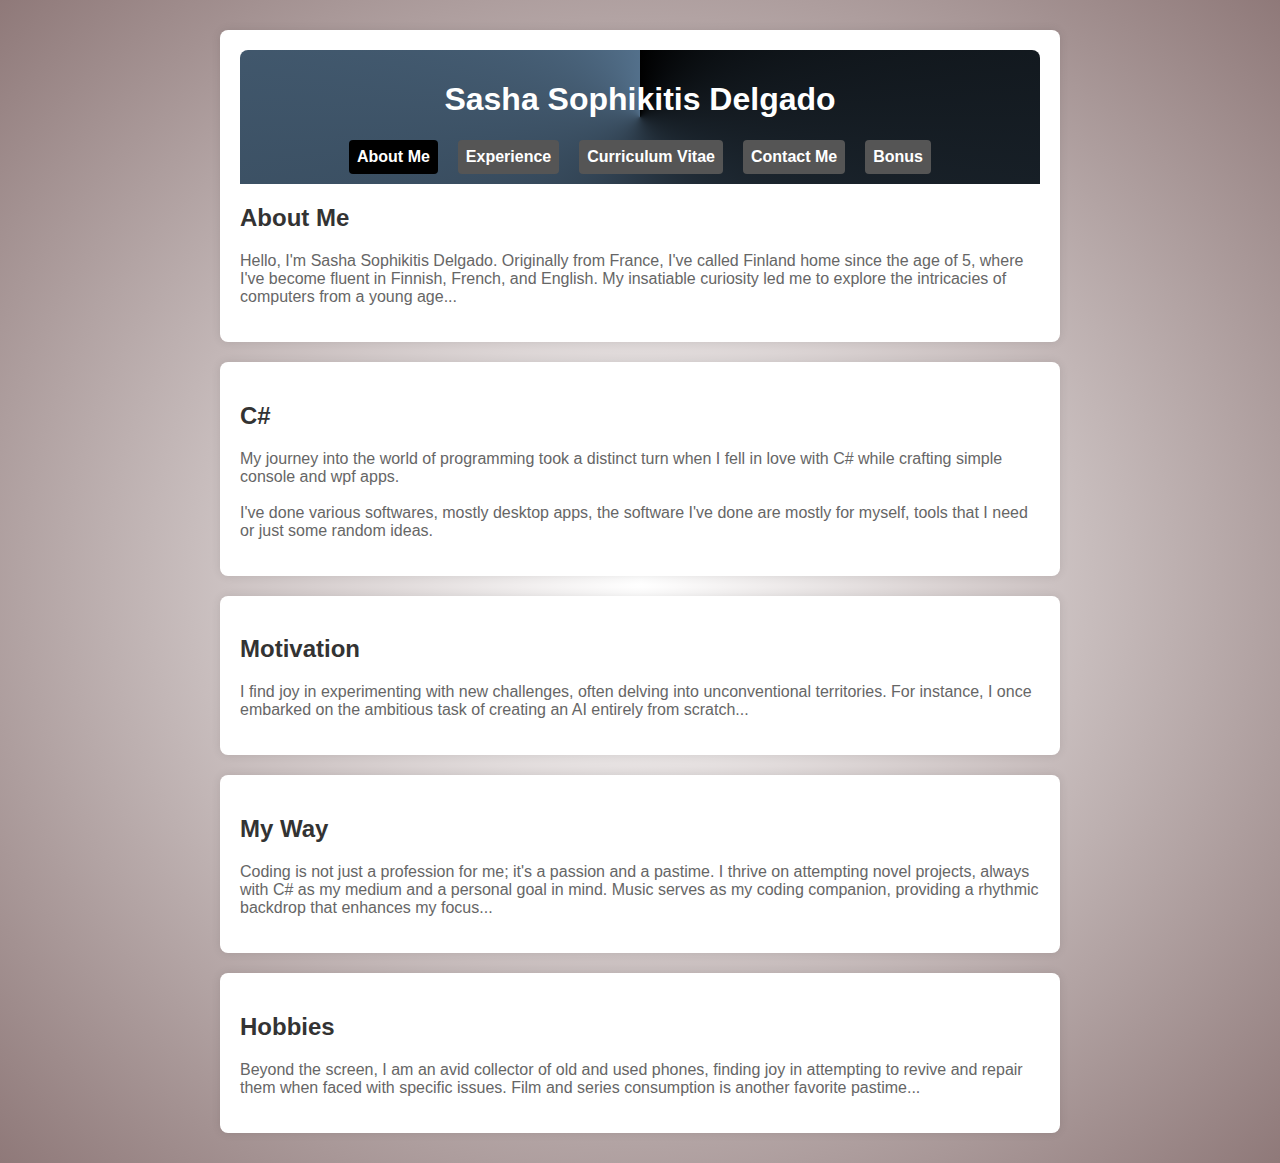
<file: index.html>
<!DOCTYPE html>
<html lang="en">
<head>
    <meta charset="UTF-8">
    <meta name="viewport" content="width=device-width, initial-scale=1.0">
    <title>It's me</title>
    <link rel="stylesheet" href="Styles/GlobalStyle.css">
<style>
        body {
            font-family: 'Arial', sans-serif;
            margin: 0;
            background-color: #f5f5f5;
        }

        .container {
            max-width: 800px;
            margin: 20px auto;
            padding: 20px;
            background-color: #fff;
            border-radius: 8px;
            box-shadow: 0 0 10px rgba(0, 0, 0, 0.1);
        }

        header {
            background-color: #333;
            padding: 10px;
            border-radius: 8px 8px 0 0;
            text-align: center;
        }

        @media (max-width: 600px)
        { 
            nav
            {
                gap: 5px;
                display: flex;
                justify-content: center;
                margin-top: 10px;
                flex-direction: column;
                flex-wrap: wrap;
            }
        }

        nav {
            display: flex;
            justify-content: center;
            margin-top: 10px;
        }

        nav a {
            text-decoration: none;
            color: #fff;
            font-weight: bold;
            padding: 8px;
            margin: 0 10px;
            border-radius: 4px;
            background-color: #555;
            transition: background-color 0.3s;
        }

        nav a:hover {
            background-color: #777;
        }

        #para {
            margin-bottom: 20px;
        }

        img {
            border-radius: 50%;
            margin-right: 10px;
        }

        h2 {
            color: #333;
        }

        p {
            color: #666;
        }
    </style>
    <title>Sasha Sophikitis Delgado</title>
</head>
<body>

<div class="container">
    <header>
        <h1 style="color: #fff;">Sasha Sophikitis Delgado</h1>
        <nav>
            <a id="selected" href="index.html">About Me</a>
            <a href="Experience.html">Experience</a>
            <a href="CV-english.html">Curriculum Vitae</a>
            <a href="Contact.html">Contact Me</a>
            <a href="Bonus.html">Bonus</a>

        </nav>
    </header>

   
        <div id="about" class="para">
        <h2>About Me</h2>
        <p>Hello, I'm Sasha Sophikitis Delgado. Originally from France, I've called Finland home since the age of 5, where I've
            become fluent in Finnish, French, and English. My insatiable curiosity led me to explore the intricacies of computers
            from a young age...</p>
    
    </div>
</div>

<div class="container">
    <div id="csharp" class="para">
        <h2>C#</h2>
        <p>My journey into the world of programming took a distinct turn when I fell in love with C# while crafting simple console and wpf apps.<br><br>I've done various softwares, mostly desktop apps, the software I've done are mostly for myself, tools that I need or just some random ideas.</p>
    </div>
</div>
<div class="container">
    <div id="motivation" class="para">
        <h2>Motivation</h2>
        <p>I find joy in experimenting with new challenges, often delving into unconventional territories. For instance, I once
            embarked on the ambitious task of creating an AI entirely from scratch...</p>
    </div>
</div>
<div class="container">
    <div id="myway" class="para">
        <h2>My Way</h2>
        <p>Coding is not just a profession for me; it's a passion and a pastime. I thrive on attempting novel projects, always with
            C# as my medium and a personal goal in mind. Music serves as my coding companion, providing a rhythmic backdrop that
            enhances my focus...</p>
    </div>
</div>
<div class="container">
    <div id="hobbies" class="para">
    <h2>Hobbies</h2>
    <p>Beyond the screen, I am an avid collector of old and used phones, finding joy in
        attempting to revive and repair them when faced with specific issues. Film and series consumption is another favorite
        pastime...</p>
</div>
</div>



</body>
</html>
</file>
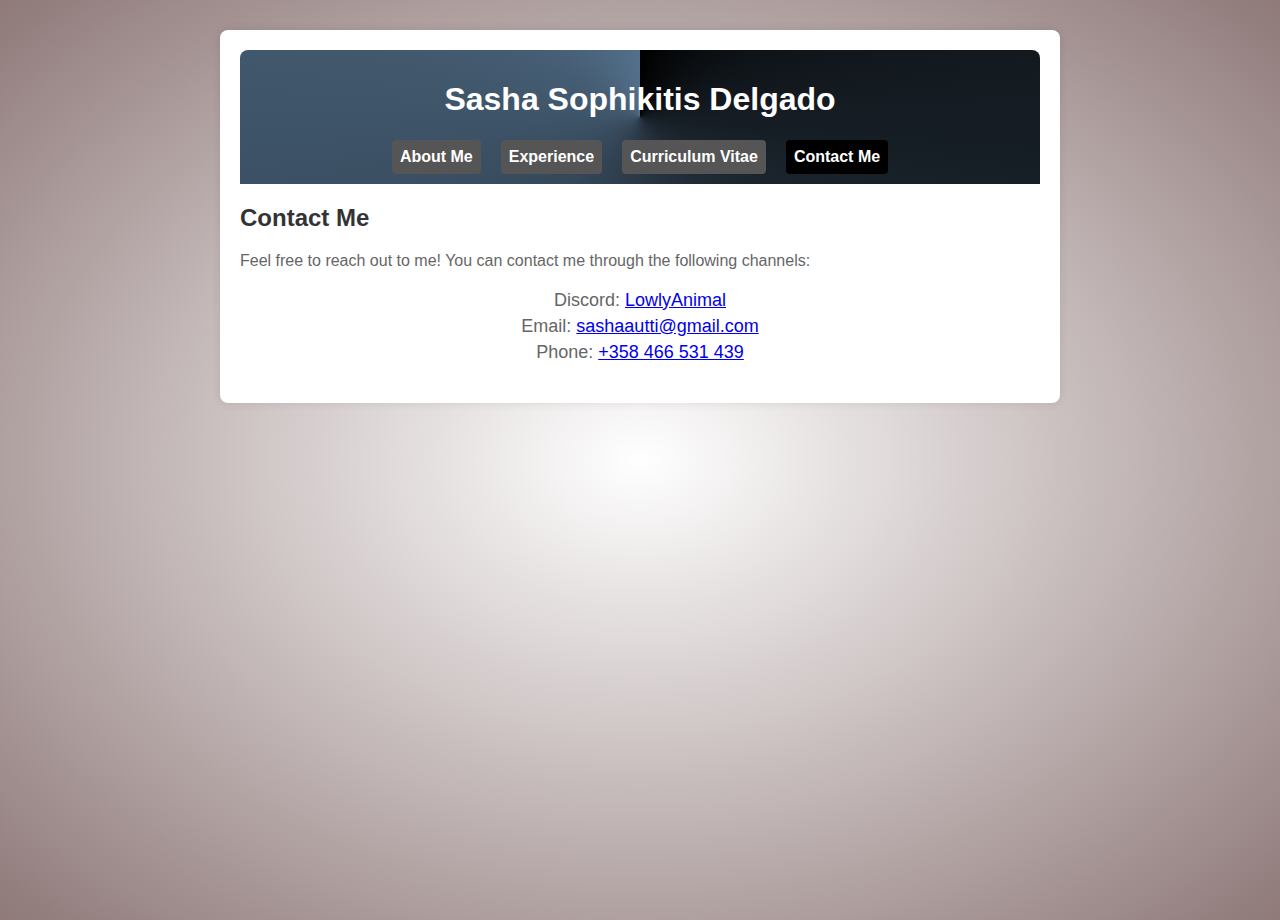
<file: Contact.html>
<!DOCTYPE html>
<html lang="en">
<head>
    <meta charset="UTF-8">
    <meta name="viewport" content="width=device-width, initial-scale=1.0">
    <title>Contacts</title>
    <link rel="stylesheet" href="Styles/GlobalStyle.css">
    <style>
        body {
            font-family: 'Arial', sans-serif;
            margin: 0;
            background-color: #f5f5f5;
        }

        .container {
            max-width: 800px;
            margin: 20px auto;
            padding: 20px;
            background-color: #fff;
            border-radius: 8px;
            box-shadow: 0 0 10px rgba(0, 0, 0, 0.1);
        }

        header {
            background-color: #333;
            padding: 10px;
            border-radius: 8px 8px 0 0;
            text-align: center;
        }

        @media (max-width: 600px)
        { 
            nav
            {
                gap: 5px;
                display: flex;
                justify-content: center;
                margin-top: 10px;
                flex-direction: column;
                flex-wrap: wrap;
            }
        }

        nav {
            display: flex;
            justify-content: center;
            margin-top: 10px;
        }

        nav a {
            text-decoration: none;
            color: #fff;
            font-weight: bold;
            padding: 8px;
            margin: 0 10px;
            border-radius: 4px;
            background-color: #555;
            transition: background-color 0.3s;
        }

        nav a:hover {
            background-color: #777;
        }

        .para {
            margin-bottom: 20px;
        }

        img {
            border-radius: 50%;
            margin-right: 10px;
        }

        h2 {
            color: #333;
        }

        p {
            color: #666;
        }

        .contact-info {
            text-align: center;
            margin-top: 20px;
        }

        .contact-info p {
            font-size: 18px;
            margin: 5px 0;
        }
    </style>
    <title>Sasha Sophikitis Delgado</title>
</head>
<body>

<div class="container">
    <header>
        <h1 style="color: #fff;">Sasha Sophikitis Delgado</h1>

        <nav>
            <a href="index.html">About Me</a>
            <a href="Experience.html">Experience</a>
            <a href="CV-english.html">Curriculum Vitae</a>
            <a id="selected" href="Contact.html">Contact Me</a>
        </nav>
    </header>

    <div id="contact" class="para">
        <h2>Contact Me</h2>
        <p>Feel free to reach out to me! You can contact me through the following channels:</p>

        <div class="contact-info">
            <p>Discord: <a href="https://discordapp.com/users/559462688095338511">LowlyAnimal</a></p>

            <p>Email: <a href="mailto:sashaautti@gmail.com">sashaautti@gmail.com</a></p>
            <p>Phone: <a href="tel:+0466531439">+358 466 531 439</a></p>
        </div>
    </div>


</div>

</body>
</html>
</file>
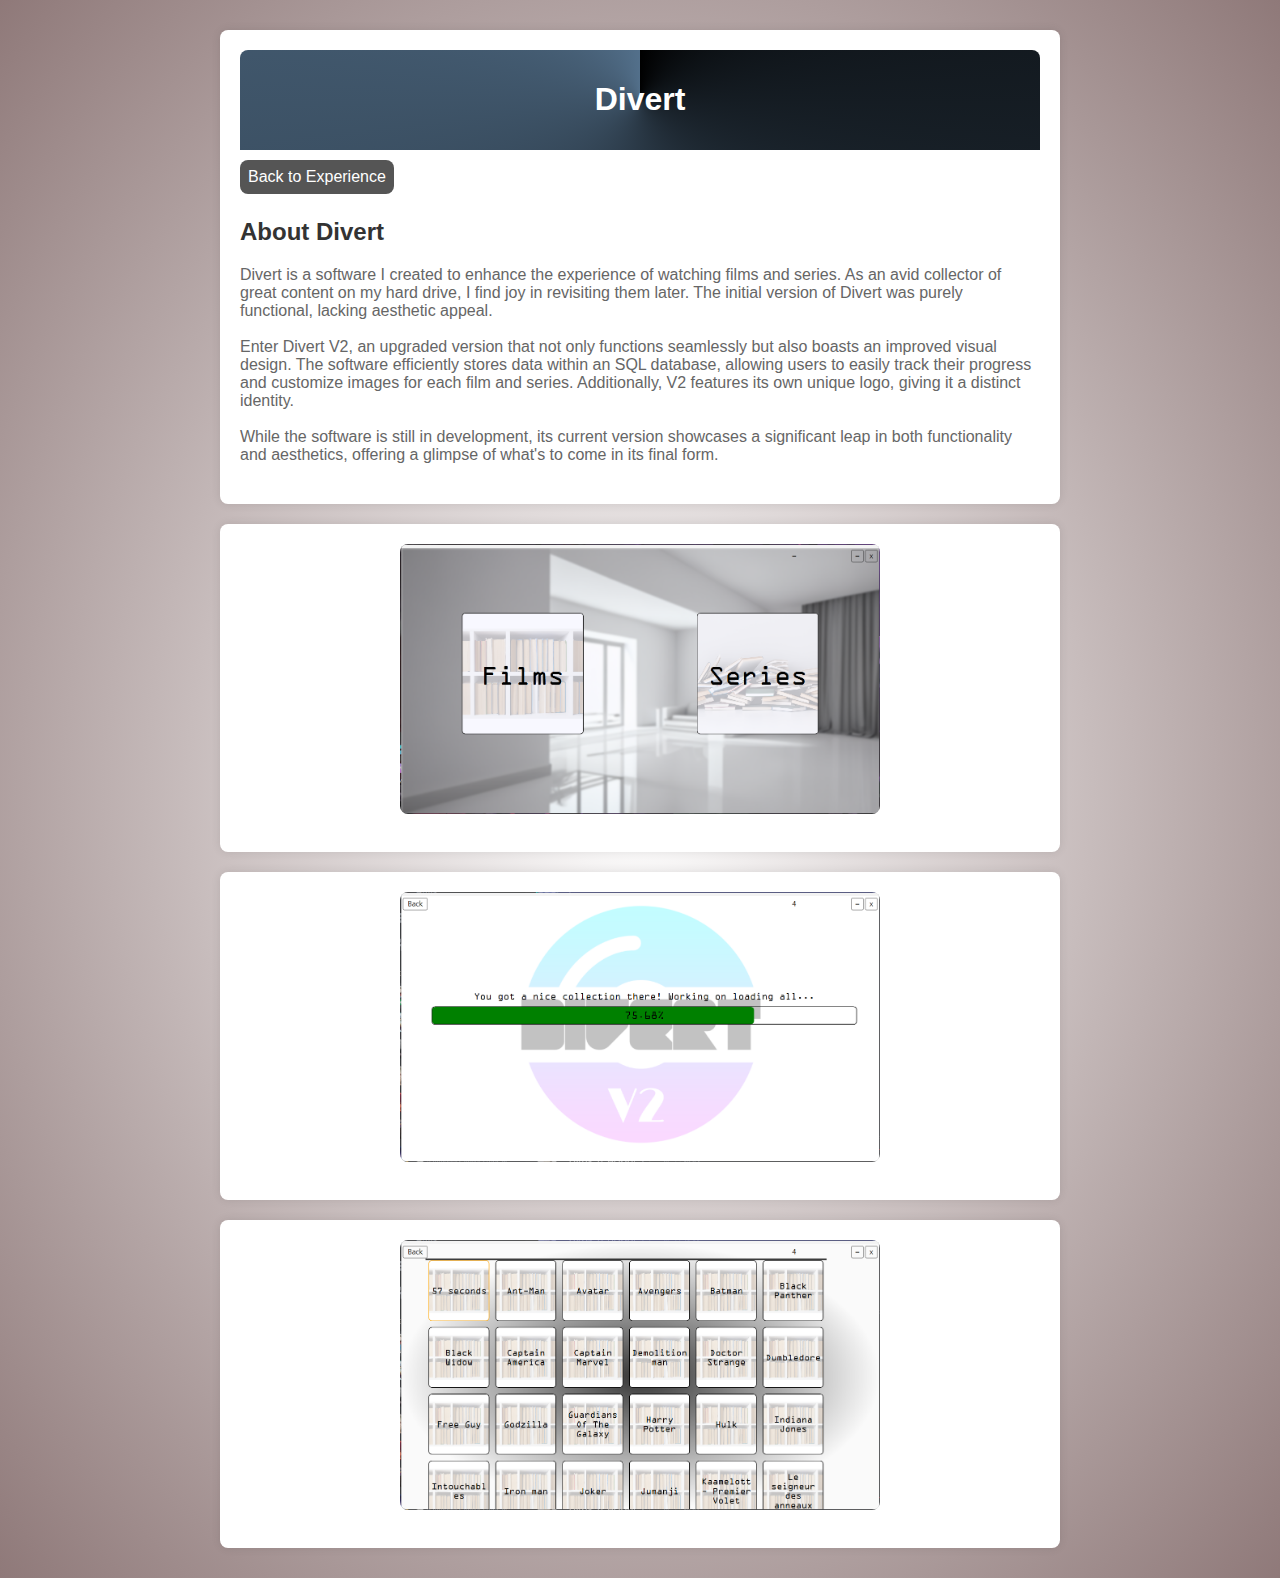
<file: Divert.html>
<!DOCTYPE html>
<html lang="en">
<head>
    <meta charset="UTF-8">
    <meta name="viewport" content="width=device-width, initial-scale=1.0">
    <title>Watch it</title>
    <link rel="stylesheet" href="Styles/GlobalStyle.css">
    <style>
        body {
            font-family: 'Arial', sans-serif;
            margin: 0;
            background-color: #f5f5f5;
        }

        .container {
            max-width: 800px;
            margin: 20px auto;
            padding: 20px;
            background-color: #fff;
            border-radius: 8px;
            box-shadow: 0 0 10px rgba(0, 0, 0, 0.1);
        }

        header {
            background-color: #333;
            padding: 10px;
            border-radius: 8px 8px 0 0;
            text-align: center;
        }

        .para {
            margin-bottom: 20px;
        }

        .back-button {
            margin-top: 10px;
            display: inline-block;
            cursor: pointer;
            border-radius: 8px;
            overflow: hidden;
            background-color: #555;
            padding: 8px;
            color: #fff;
            transition: background-color 0.3s;
        }

        .back-button:hover {
            background-color: #777;
        }

        .album {
            display: flex;
            flex-wrap: wrap;
            gap: 5px;
        }

        .album img {
            margin-left: 20%;
            width: 60%;
            border-radius: 8px;
            cursor: pointer;
            transition: transform 0.3s;
        }

        h2 {
            color: #333;
        }

        p {
            color: #666;
        }
    </style>
    <title>Divert</title>
</head>
<body>

<div class="container">
    <header>
        <h1 style="color: #fff;">Divert</h1>
    </header>

    <div class="back-button" onclick="window.location.href='Experience.html'">Back to Experience</div>

    <div class="para">
        <h2>About Divert</h2>
        <p>Divert is a software I created to enhance the experience of watching films and series. 
            As an avid collector of great content on my hard drive, I find joy in revisiting them 
            later. The initial version of Divert was purely functional, lacking aesthetic appeal.<br>
            <br>Enter Divert V2, an upgraded version that not only functions seamlessly but also 
            boasts an improved visual design. The software efficiently stores data within an SQL 
            database, allowing users to easily track their progress and customize images for each 
            film and series. Additionally, V2 features its own unique logo, giving it a distinct 
            identity.<br><br>While the software is still in development, its current version showcases 
            a significant leap in both functionality and aesthetics, offering a glimpse of what's 
            to come in its final form.</p>
    </div>
</div>

<div class="container">
    <div class="album">
        <img src="Images/Divert-menu.png">
        </div>
        <br>
</div>
<div class="container">
    <div class="album">
        <img src="Images/Divert-loadingScreen.png">
        </div>
        <br>
</div>
<div class="container">
    <div class="album">
        <img src="Images/Divert-films.png">
        </div>
        <br>
</div>

</body>
</html>
</file>
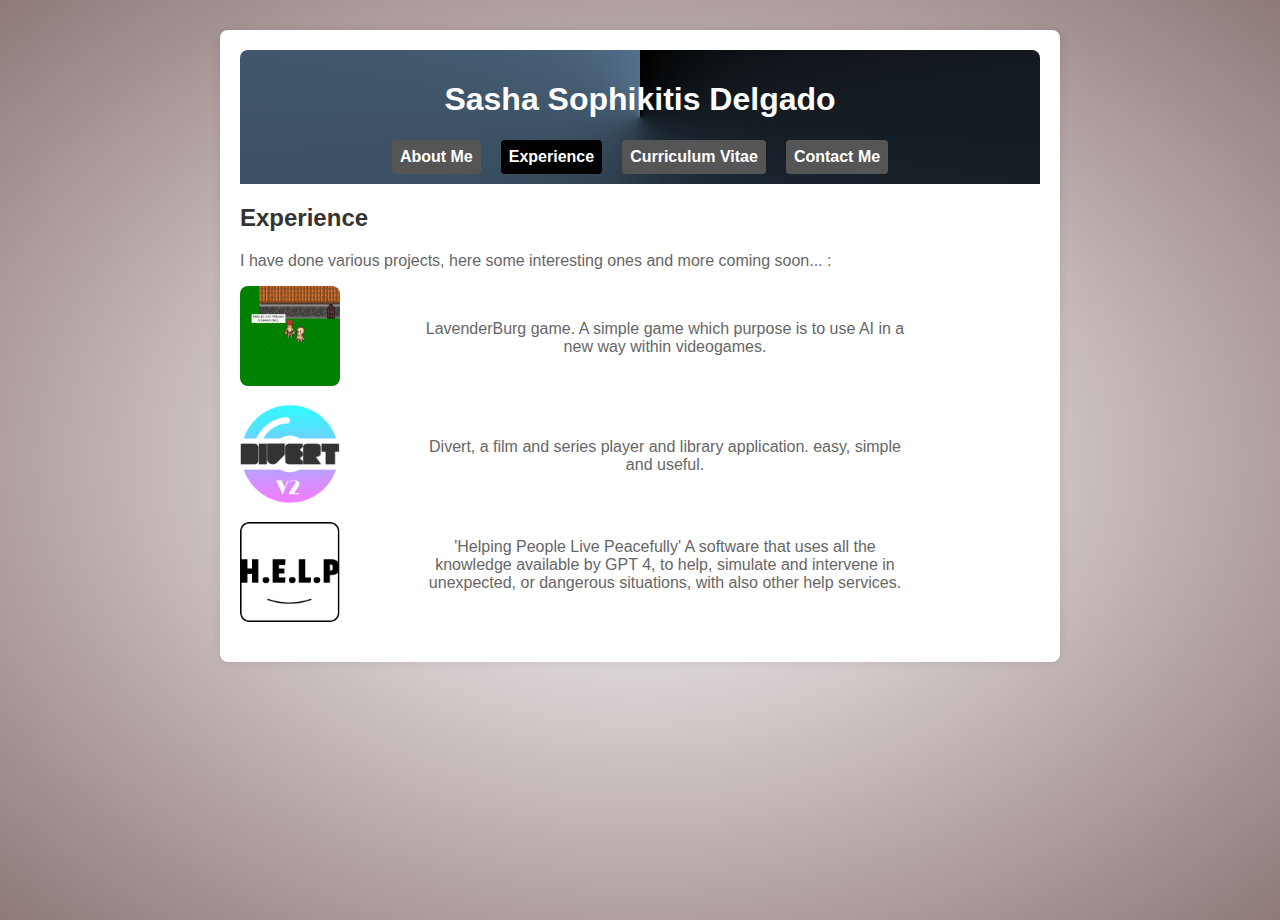
<file: Experience.html>
<!DOCTYPE html>
<html lang="en">
<head>
    <meta charset="UTF-8">
    <meta name="viewport" content="width=device-width, initial-scale=1.0">
    <title>I know</title>
    <link rel="stylesheet" href="Styles/GlobalStyle.css">
    <style>
        
        body {
            font-family: 'Arial', sans-serif;
            margin: 0;
            background-color: #f5f5f5;
        }

        .container {
            max-width: 800px;
            margin: 20px auto;
            padding: 20px;
            background-color: #fff;
            border-radius: 8px;
            box-shadow: 0 0 10px rgba(0, 0, 0, 0.1);
        }

        header {
            background-color: #333;
            padding: 10px;
            border-radius: 8px 8px 0 0;
            text-align: center;
        }

@media  (max-width: 410px)
{
.album
{
    justify-content: center;
}    
}

        @media (max-width: 600px)
        { 


            nav
            {
                gap: 5px;
                display: flex;
                justify-content: center;
                margin-top: 10px;
                flex-direction: column;
                flex-wrap: wrap;
            }
        }

        nav {
            display: flex;
            justify-content: center;
            margin-top: 10px;
        }

        nav a {
            text-decoration: none;
            color: #fff;
            font-weight: bold;
            padding: 8px;
            margin: 0 10px;
            border-radius: 4px;
            background-color: #555;
            transition: background-color 0.3s;
        }

        nav a:hover {
            background-color: #777;
        }

        .para {
            margin-bottom: 20px;
        }

        .album {
            display: flex;
            flex-wrap: wrap;
            gap: 5px;
        }

        .album img {
            width: 100px;
            height: 100px;
            border-radius: 8px;
            cursor: pointer;
            transition: transform 0.3s;
        }

        .album img:hover {
            transform: scale(1.1);
        }

        h2 {
            color: #333;
        }

        p {
            color: #666;
        }

        #explanation {
            text-align: center;
            width: 60%;
            margin-left: 10%;
        }

    </style>
    <title>Sasha Sophikitis Delgado</title>
</head>
<body>

<div class="container">
    <header>
        <h1 style="color: #fff;">Sasha Sophikitis Delgado</h1>
        <nav>
            <a href="index.html">About Me</a>
            <a id="selected" href="Experience.html">Experience</a>
            <a href="CV-english.html">Curriculum Vitae</a>
            <a href="Contact.html">Contact Me</a>
        </nav>
    </header>

    <div id="experience" class="para">
        <h2>Experience</h2>
        <p>I have done various projects, here some interesting ones and more coming soon... :</p>

        <div class="album">
            <img src="Images/LavenderBurg.png" alt="LavenderBurg Game" onclick="window.location.href='LavenderBurg.html'"> <p id="explanation"><br>LavenderBurg game. A simple game which purpose is to use AI in a new way within videogames.</p>
        </div>
        <br>
        <div class="album">
            <img src="Images/Divert.png" alt="Divert App" onclick="window.location.href='Divert.html'"> <p id="explanation"><br>Divert, a film and series player and library application. easy, simple and useful.</p>
        </div>
        <br>
        <div class="album">
            <img src="Images/H.E.L.P.jpg" alt="Divert App" onclick="window.location.href='HELP.html'"> <p id="explanation">'Helping People Live Peacefully' A software that uses all the knowledge available by GPT 4, to help, simulate and intervene in unexpected, or dangerous situations, with also other help services.</p>
        </div>

    </div>


</div>

</body>
</html>
</file>
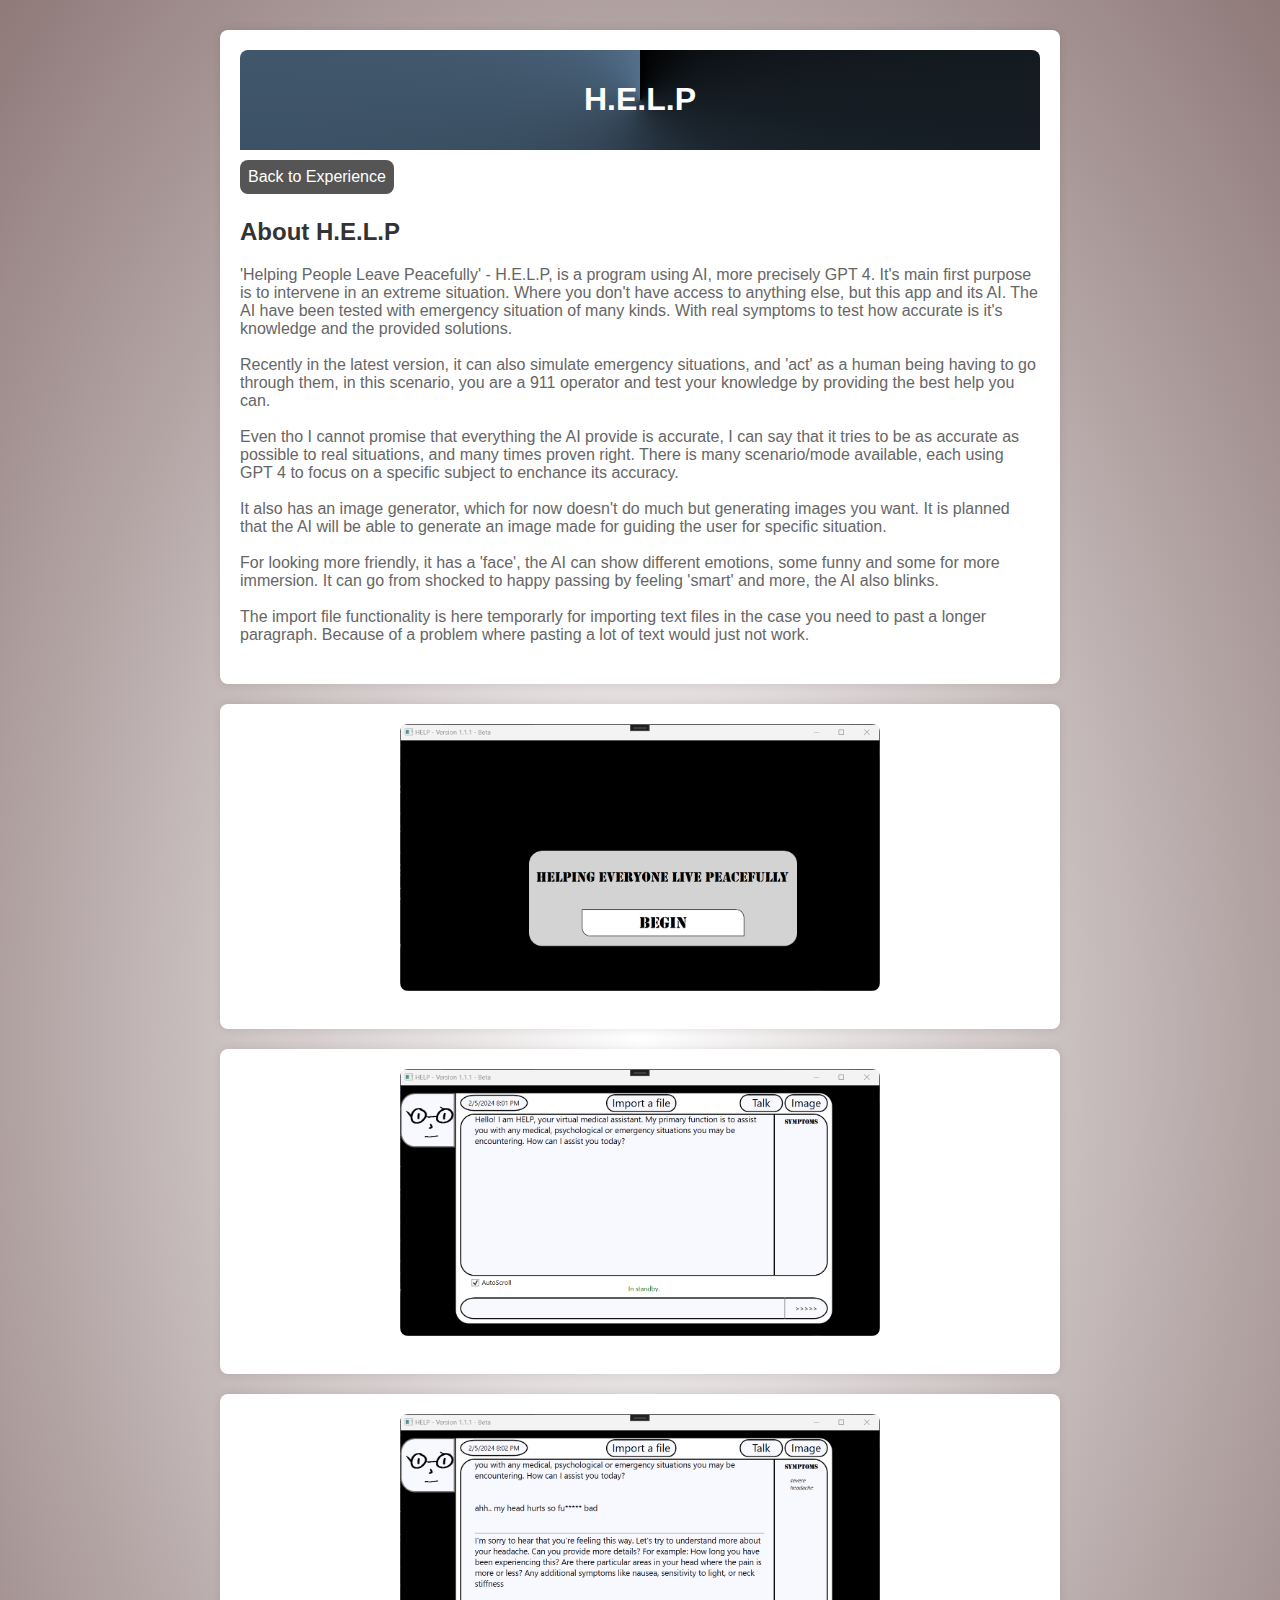
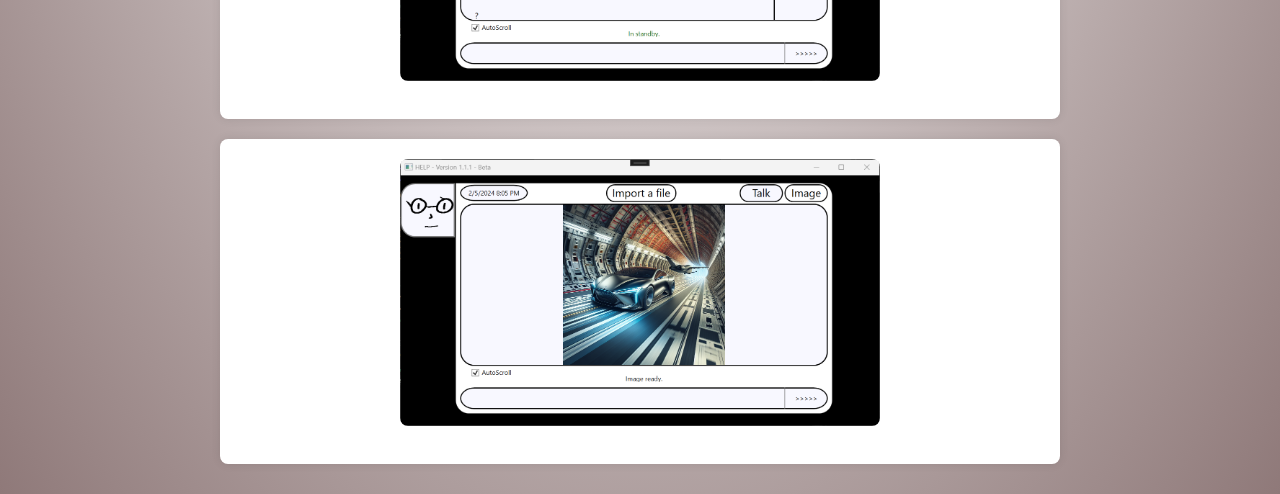
<file: HELP.html>
<!DOCTYPE html>
<html lang="en">
<head>
    <meta charset="UTF-8">
    <meta name="viewport" content="width=device-width, initial-scale=1.0">
    <title>HELP!</title>
    <link rel="stylesheet" href="Styles/GlobalStyle.css">
    <style>
        body {
            font-family: 'Arial', sans-serif;
            margin: 0;
            background-color: #f5f5f5;
        }

        .container {
            max-width: 800px;
            margin: 20px auto;
            padding: 20px;
            background-color: #fff;
            border-radius: 8px;
            box-shadow: 0 0 10px rgba(0, 0, 0, 0.1);
        }

        header {
            background-color: #333;
            padding: 10px;
            border-radius: 8px 8px 0 0;
            text-align: center;
        }

        .para {
            margin-bottom: 20px;
        }

        .back-button {
            margin-top: 10px;
            display: inline-block;
            cursor: pointer;
            border-radius: 8px;
            overflow: hidden;
            background-color: #555;
            padding: 8px;
            color: #fff;
            transition: background-color 0.3s;
        }

        .back-button:hover {
            background-color: #777;
        }

        .album {
            display: flex;
            flex-wrap: wrap;
            gap: 5px;
        }

        .album img {
            margin-left: 20%;
            width: 60%;
            border-radius: 8px;
            cursor: pointer;
            transition: transform 0.3s;
        }

        h2 {
            color: #333;
        }

        p {
            color: #666;
        }
    </style>
    <title>H.E.L.P</title>
</head>
<body>

<div class="container">
    <header>
        <h1 style="color: #fff;">H.E.L.P</h1>
    </header>

    <div class="back-button" onclick="window.location.href='Experience.html'">Back to Experience</div>

    <div class="para">
        <h2>About H.E.L.P</h2>
        <p>'Helping People Leave Peacefully' - H.E.L.P, is a program using AI, more precisely GPT 4. It's main first purpose is to intervene in an extreme situation. 
            Where you don't have access to anything else, but this app and its AI. The AI have been tested with emergency situation of many kinds. With real symptoms 
            to test how accurate is it's knowledge and the provided solutions. <br><br>Recently in the latest version, it can also simulate emergency situations, and 
            'act' as a human being having to go through them, in this scenario, you are a 911 operator and test your knowledge by providing the best help you can. <br>
            <br>Even tho I cannot promise that everything the AI provide is accurate, I can say that it tries to be as accurate as possible to real situations, and many 
            times proven right. There is many scenario/mode available, each using GPT 4 to focus on a specific subject to enchance its accuracy.
            <br><br>It also has an image generator, which for now doesn't do much but generating images you want. It is planned that the AI will be 
            able to generate an image made for guiding the user for specific situation.<br><br>For looking more friendly, it has a 'face', the AI can 
            show different emotions, some funny and some for more immersion. It can go from shocked to happy passing by feeling 'smart' and more, the AI also 
            blinks.<br><br>The import file functionality is here temporarly for importing text files in the case you need to past a longer paragraph. Because 
            of a problem where pasting a lot of text would just not work.</p>
    </div>
</div>

<div class="container">
    <div class="album">
        <img src="Images/HELP-menu.png">
        </div>
        <br>
</div>
<div class="container">
    <div class="album">
        <img src="Images/HELP-main.png">
        </div>
        <br>
</div>
<div class="container">
    <div class="album">
        <img src="Images/HELP-main2.png">
        </div>
        <br>
        
</div>
<div class="container">
    <div class="album">
        <img src="Images/HELP-imageGenerator.png">
        </div>
        <br>
        
</div>

</body>
</html>
</file>
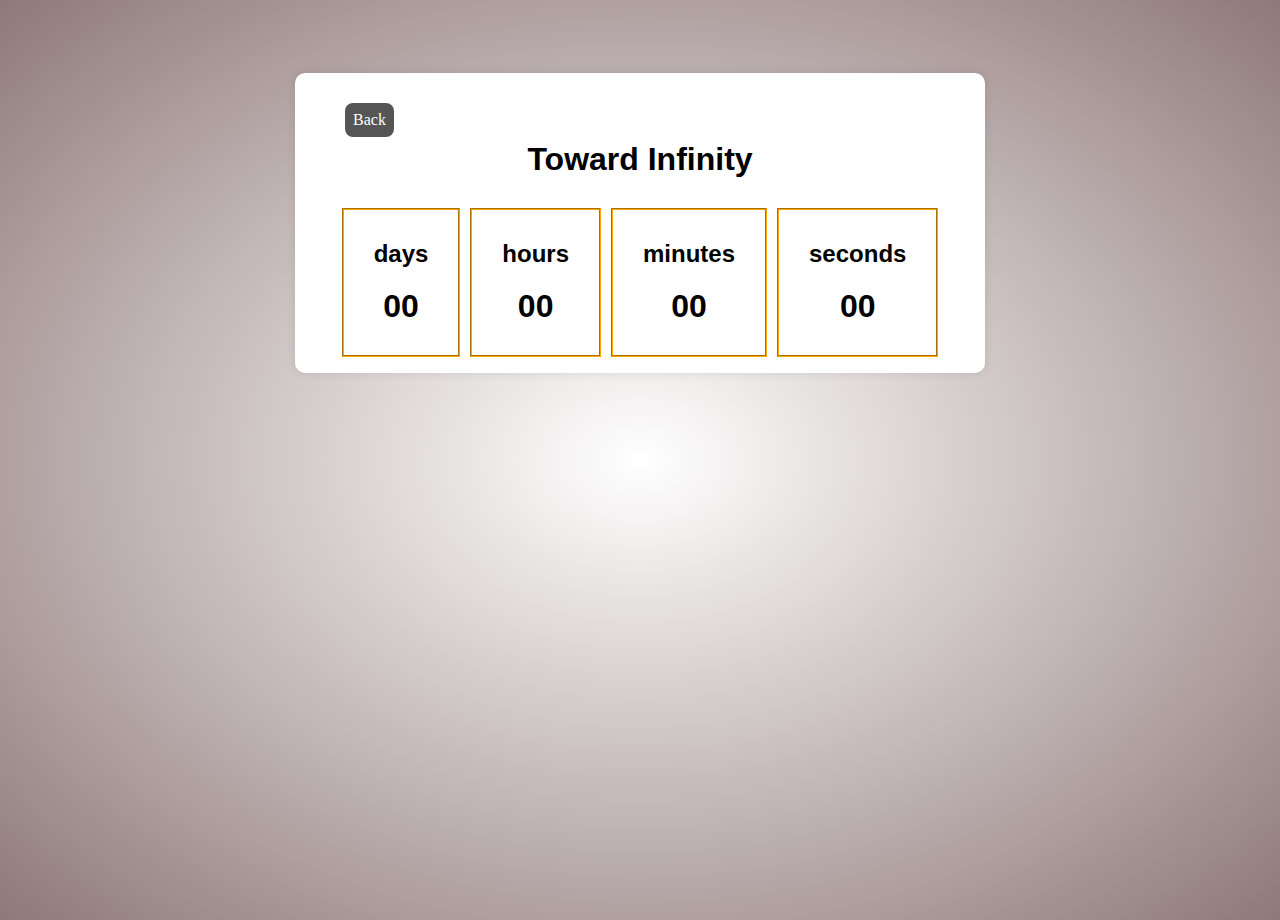
<file: Infinity.html>
<!DOCTYPE html>
<html lang="en">

<head>
    <meta charset="UTF-8">
    <meta name="viewport" content="width=device-width, initial-scale=1.0">
    <title>Infinity!</title>
    <link rel="stylesheet" href="Styles/TimerStyle.css">
</head>

<body>

    <style>
        .back-button {
            margin-top: -30px;
            display: inline-block;
            cursor: pointer;
            border-radius: 8px;
            overflow: hidden;
            background-color: #555;
            padding: 8px;
            color: #fff;
            transition: background-color 0.3s;
        }
        
        .back-button:hover {
            background-color: #777;
        }
    </style>

    <section>
        <div class="back-button" onclick="window.location.href='index.html'">Back</div>

        <h1 id="timerTitle">Toward Infinity</h1>

        <div class="Timer">
            <div id="borderDays">
                <div id="counter">
                    <h2>days</h2>
                    <h1 id="days">00</h1>
                </div>
            </div>

            <div id="borderHours">
                <div id="counter">
                    <h2>hours</h2>
                    <h1 id="hours">00</h1>
                </div>
            </div>

            <div id="borderMinutes">
                <div id="counter">
                    <h2>minutes</h2>
                    <h1 id="minutes">00</h1>
                </div>
            </div>

            <div id="borderSeconds">
                <div id="counter">
                    <h2>seconds</h2>
                    <h1 id="seconds">00</h1>
                </div>
            </div>
        </div>
    </section>

</body>
<script src="Styles/TimerStyle.css"></script>

</html>
</file>
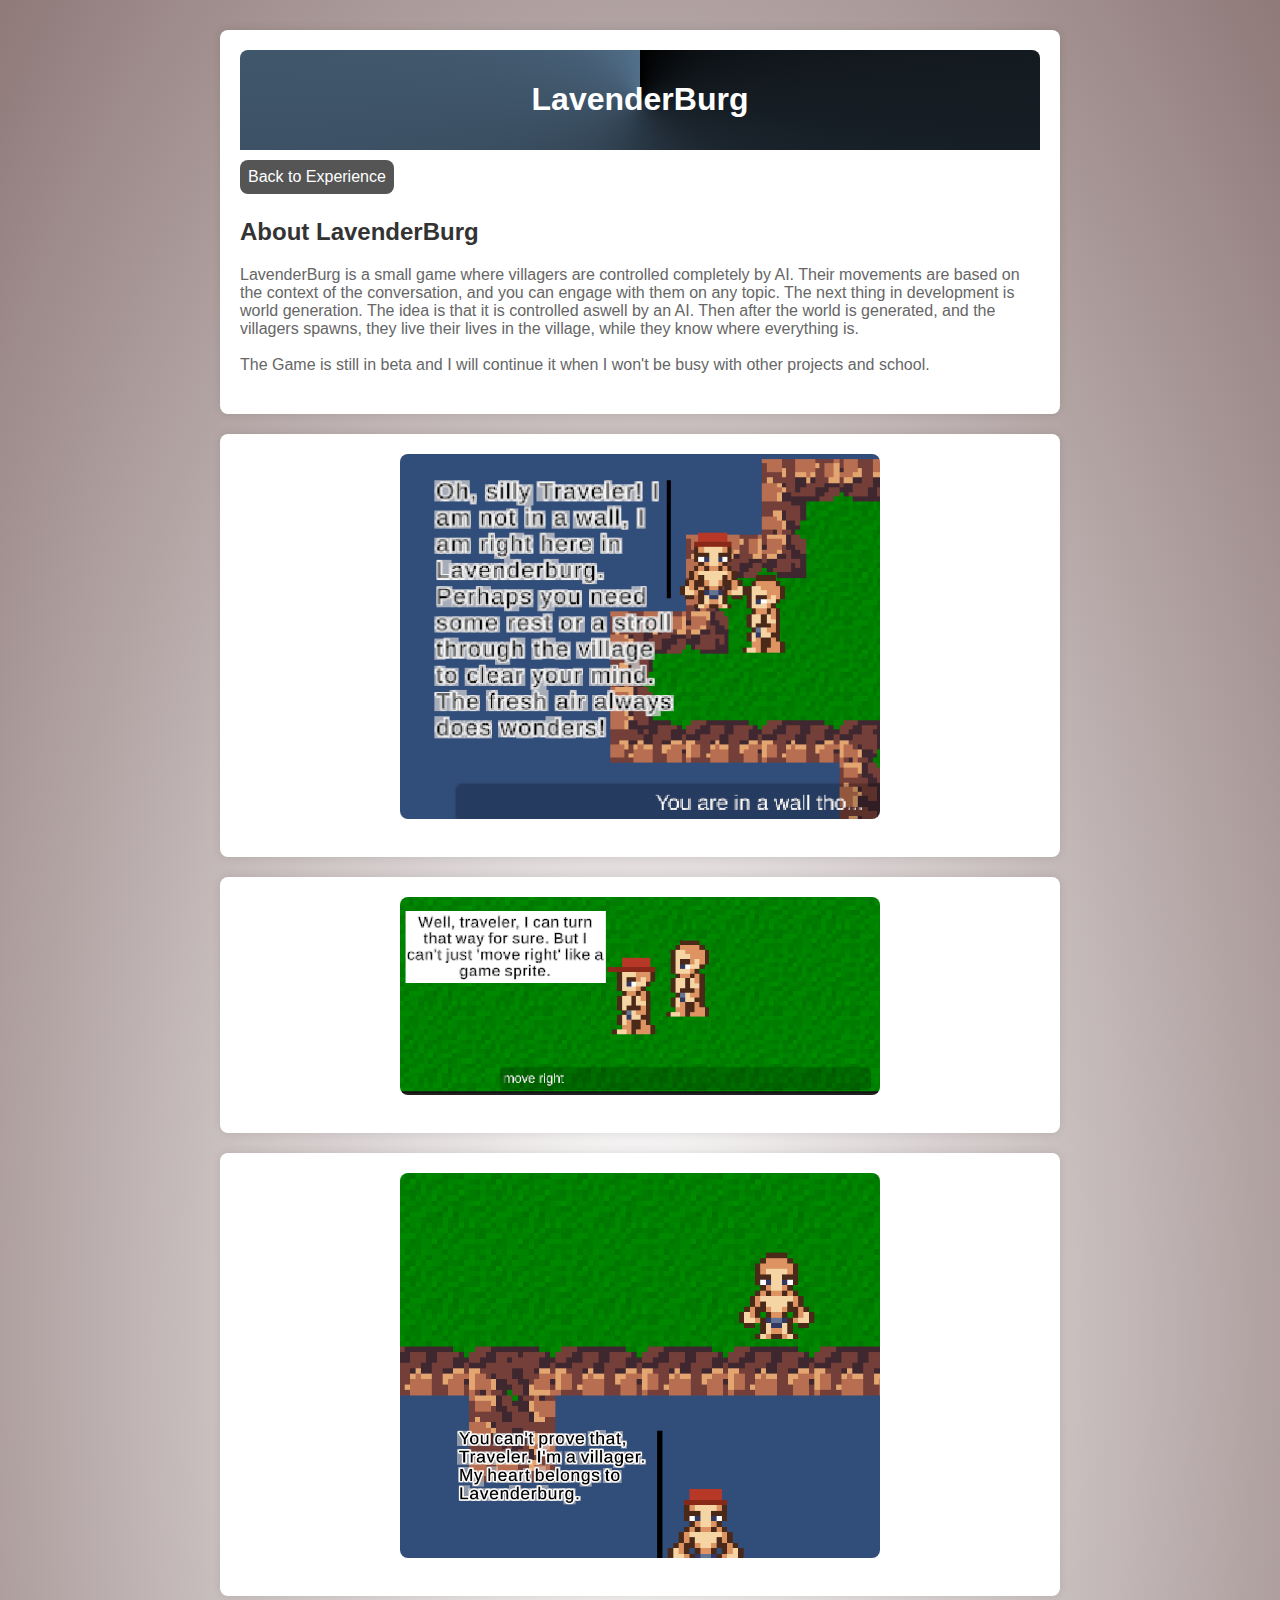
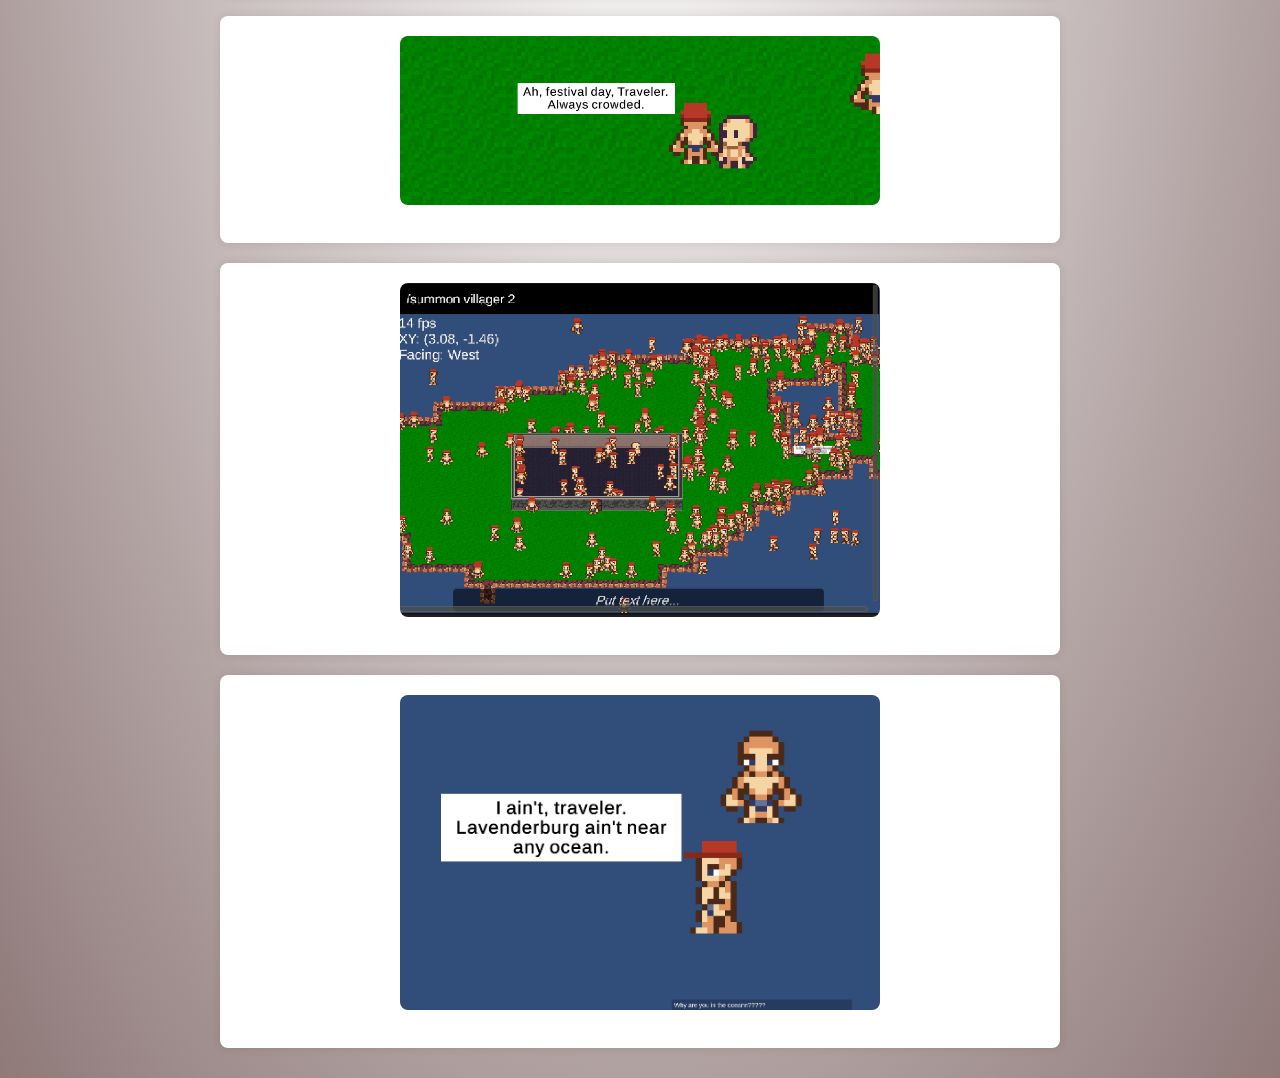
<file: LavenderBurg.html>
<!DOCTYPE html>
<html lang="en">
<head>
    <meta charset="UTF-8">
    <meta name="viewport" content="width=device-width, initial-scale=1.0">
    <title>Robert</title>
    <link rel="stylesheet" href="Styles/GlobalStyle.css">
    <style>
        body {
            font-family: 'Arial', sans-serif;
            margin: 0;
            background-color: #f5f5f5;
        }

        .container {
            max-width: 800px;
            margin: 20px auto;
            padding: 20px;
            background-color: #fff;
            border-radius: 8px;
            box-shadow: 0 0 10px rgba(0, 0, 0, 0.1);
        }

        header {
            background-color: #333;
            padding: 10px;
            border-radius: 8px 8px 0 0;
            text-align: center;
        }

        .para {
            margin-bottom: 20px;
        }

        .back-button {
            margin-top: 10px;
            display: inline-block;
            cursor: pointer;
            border-radius: 8px;
            overflow: hidden;
            background-color: #555;
            padding: 8px;
            color: #fff;
            transition: background-color 0.3s;
        }

        .back-button:hover {
            background-color: #777;
        }

        .album {
            display: flex;
            flex-wrap: wrap;
            gap: 5px;
        }

        .album img {
            margin-left: 20%;
            width: 60%;
            border-radius: 8px;
            cursor: pointer;
            transition: transform 0.3s;
        }

        h2 {
            color: #333;
        }

        p {
            color: #666;
        }
    </style>
    <title>LavenderBurg</title>
</head>
<body>

<div class="container">
    <header>
        <h1 style="color: #fff;">LavenderBurg</h1>
    </header>

    <div class="back-button" onclick="window.location.href='Experience.html'">Back to Experience</div>

    <div id="lavenderburg" class="para">
        <h2>About LavenderBurg</h2>
        <p>LavenderBurg is a small game where villagers are controlled completely by AI. Their movements are based on the context of the conversation, and you can engage with them on any topic. The next thing in development is world generation. The idea is that it is controlled aswell by an AI. Then after the world is generated, and the villagers spawns, they live their lives in the village, while they know where everything is.
        <br><br>The Game is still in beta and I will continue it when I won't be busy with other projects and school.
        </p>  
    </div>
</div>

<div class="container">
    <div class="album">
        <img src="Images/YoureInAWall-IAmNot.png" alt="You're in a wall">
        </div>
        <br>
</div>
<div class="container">
    <div class="album">
        <img src="Images/MoveRight-ImNotAGameJustASprite.png" alt="Move Right">
        </div>
        <br>
</div>
<div class="container">
    <div class="album">
        <img src="Images/MyHeardBelongsToLavenderBurg-saysTheVIllagerOutOfIt.png" alt="My heart belongs to LavenderBurg">
        </div>
        <br>
</div>
<div class="container">
    <div class="album">
        <img src="Images/AFestivalDayTraveler.png" alt="Festival Day Traveler">
        </div>
        <br>
</div>
<div class="container">
    <div class="album">
        <img src="Images/OverPopulation.png" alt="Over Population">
        </div>
        <br>
</div>
<div class="container">
    <div class="album">
        <img src="Images/YoureInTheOcean-NoThereIsNoOcean.png" alt="You're in the Ocean - No, There is No Ocean">
        </div>
        <br>
</div>

</body>
</html>
</file>
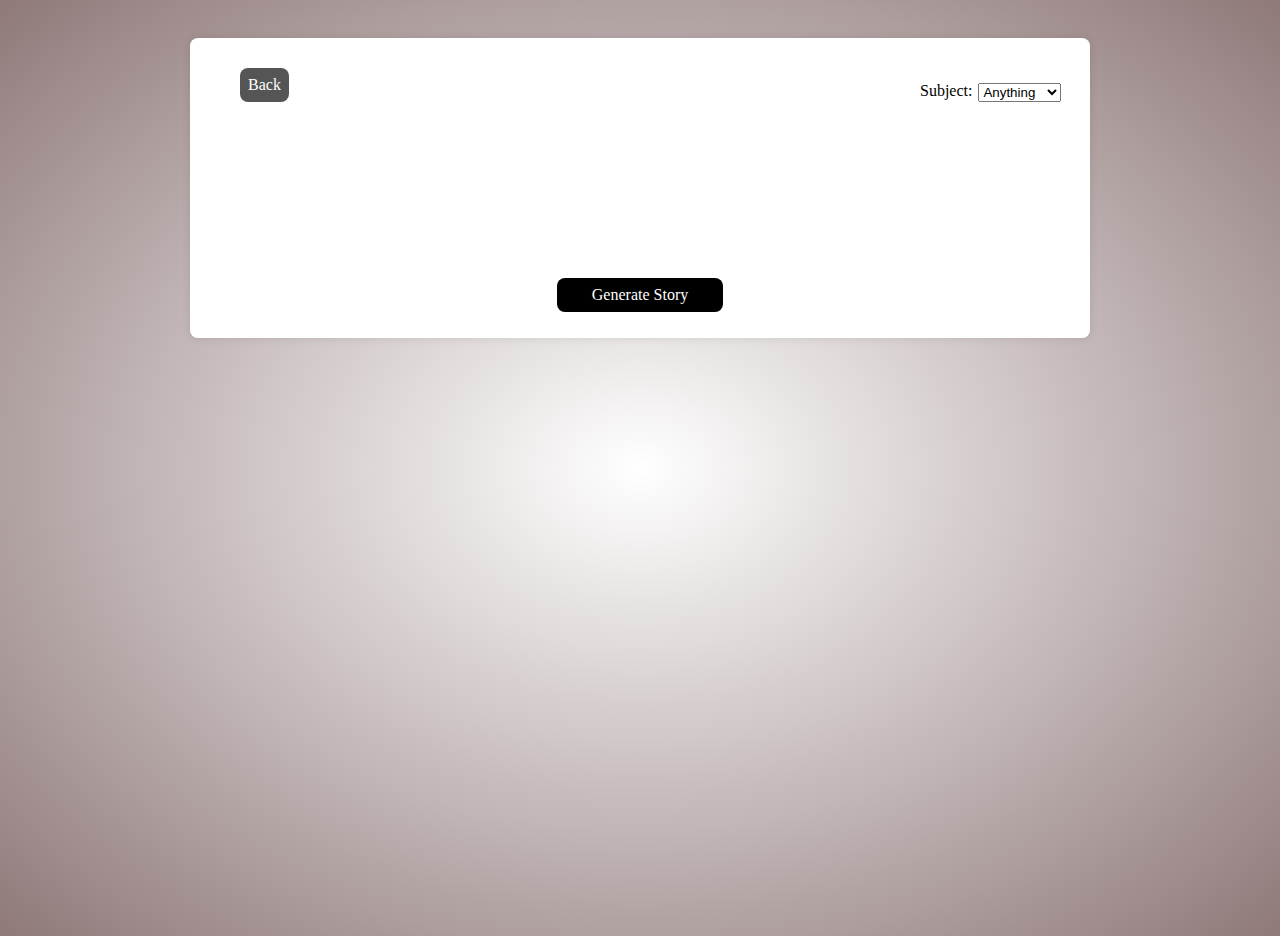
<file: ShortStories.html>
<!DOCTYPE html>
<html lang="en">

<head>
    <meta charset="UTF-8">
    <meta name="viewport" content="width=device-width, initial-scale=1.0">
    <title>Fun Story</title>
    <link rel="stylesheet" href="Styles/GlobalStyle.css">
</head>

<body>

    <style>

.container
{
    max-width: 800px;
    height: 200px;
    margin: 20px auto;
    padding: 50px;
    background-color: #fff;
    border-radius: 8px;
    box-shadow: 0 0 10px rgba(0, 0, 0, 0.1);
}

#buttonPos
{
    margin-top: 50px;
}

.Gene-button
        {
            width: 150px;
            margin-top: -30px;
            display: inline-block;
            cursor: pointer;
            border-radius: 8px;
            overflow: hidden;
            background-color: black;
            padding: 8px;
            color: #fff;
            transition: background-color 0.3s;
        }
        
        .Gene-button:hover {
            background-color: #2d2d2d;
        }

#response
{
    font-family: 'Segoe UI', Tahoma, Geneva, Verdana, sans-serif;
}

#API
{
    height: 100%;
    display: flex;
    flex-direction: column;
    justify-content: space-between;
    text-align: center;
}

        .back-button {
            margin-top: -30px;
            display: inline-block;
            cursor: pointer;
            border-radius: 8px;
            overflow: hidden;
            background-color: #555;
            padding: 8px;
            color: #fff;
            transition: background-color 0.3s;
        }
        
        .back-button:hover {
            background-color: #777;
        }

.subjectTab
{
    margin-left: 85%;
    margin-top: -5%;

    display: flex;
}

.subjectTab select
{
    height: 10%;
    margin-top: 14%;
    margin-left: 5%;
}
    </style>

    <section>


    <div class="container">

        <div class="back-button" onclick="window.location.href='index.html'">Back</div>

        <div class="subjectTab">
        <p>Subject:</p>
        <select id="subjectSelector">
            <option  value="Anything" selected>Anything</option>
            <option  value="Calculator">Calculator</option>
            <option  value="Giraffe">Giraffe</option>
            <option  value="Monkey">Monkey</option>
            <option  value="Kevin">Kevin</option>
            <option  value="Shape">Shape</option>
            <option  value="Music">Music</option>
            <option  value="A finger">A finger</option>
            <option  value="A Rock">A Rock</option>
            <option  value="Wind">Wind</option>
            <option  value="Spider">Spider</option>
            <option  value="Alien">Alien</option>
            <option  value="Dog">Dog</option>
            <option  value="Light">Light</option>
            <option  value="Bacteria">Bacteria</option>
            <option  value="Atom">Atom</option>
            <option  value="Mountain">Mountain</option>
            <option  value="Internet">Internet</option>
        </select>
        </div>

        <div id="API">
        <h1 id="response"></h1>

        <div id="buttonPos">
            <div class="Gene-button" id="generateButton" onclick="CallAPI()">Generate Story</div>
            
        </div>
    </div>

    </div>

    </section>

</body>
<script src="Scripts/apiScript.js"></script>

</html>
</file>
<file: Styles/GlobalStyle.css>
body
{
    background-image: radial-gradient(white, rgb(143, 121, 121));
    background-repeat: no-repeat;
    height: min-content;
    min-height: 100vh;
    scrollbar-width: none;
    padding: 10px;
}

html::-webkit-scrollbar
{
    display: none;
}
  
html
{
    -ms-overflow-style: none;
    scrollbar-width: none;
}

header
{
    background-image: conic-gradient(black, rgb(83, 112, 139));
}

#selected
{
    background-color: black;
}
</file>
<file: Styles/TimerStyle.css>
body {
    background-image: radial-gradient(white, rgb(143, 121, 121));
    background-repeat: no-repeat;
    height: min-content;
    min-height: 100vh;
    scrollbar-width: none;
    padding: 10px;
    margin: 0;
}

#counter {
    margin-top: -20px;
}

#borderDays {
    margin-top: 30px;
    border: 2px;
    border-color: orange;
    border-style: groove;
    text-align: center;
    padding: 30px;
    height: 85px;
}

#borderHours {
    margin-top: 30px;
    border: 2px;
    border-color: orange;
    border-style: groove;
    text-align: center;
    padding: 30px;
    height: 85px;
}

#borderMinutes {
    margin-top: 30px;
    border: 2px;
    border-color: orange;
    border-style: groove;
    text-align: center;
    padding: 30px;
    height: 85px;
}

#borderSeconds {
    margin-top: 30px;
    border: 2px;
    border-color: orange;
    border-style: groove;
    text-align: center;
    padding: 30px;
    height: 85px;
}

@media (max-width: 555px) {
    .Timer {
        flex-wrap: wrap;
        gap: 10px;
    }
}

section {
    background-color: white;
    max-width: 590px;
    height: 200px;
    border-radius: 10px;
    box-shadow: 0 0 10px rgba(0, 0, 0, 0.1);
    padding: 50px;
    margin: auto;
    margin-top: 5%;
}

#timerTitle {
    text-align: center;
}

.Timer {
    display: flex;
    justify-content: center;
    gap: 10px;
}

html::-webkit-scrollbar {
    display: none;
}

h1 {
    font-family: Verdana, Geneva, Tahoma, sans-serif;
    margin: auto;
}

h2 {
    font-family: 'Trebuchet MS', 'Lucida Sans Unicode', 'Lucida Grande', 'Lucida Sans', Arial, sans-serif;
}

html {
    -ms-overflow-style: none;
    scrollbar-width: none;
}
</file>
